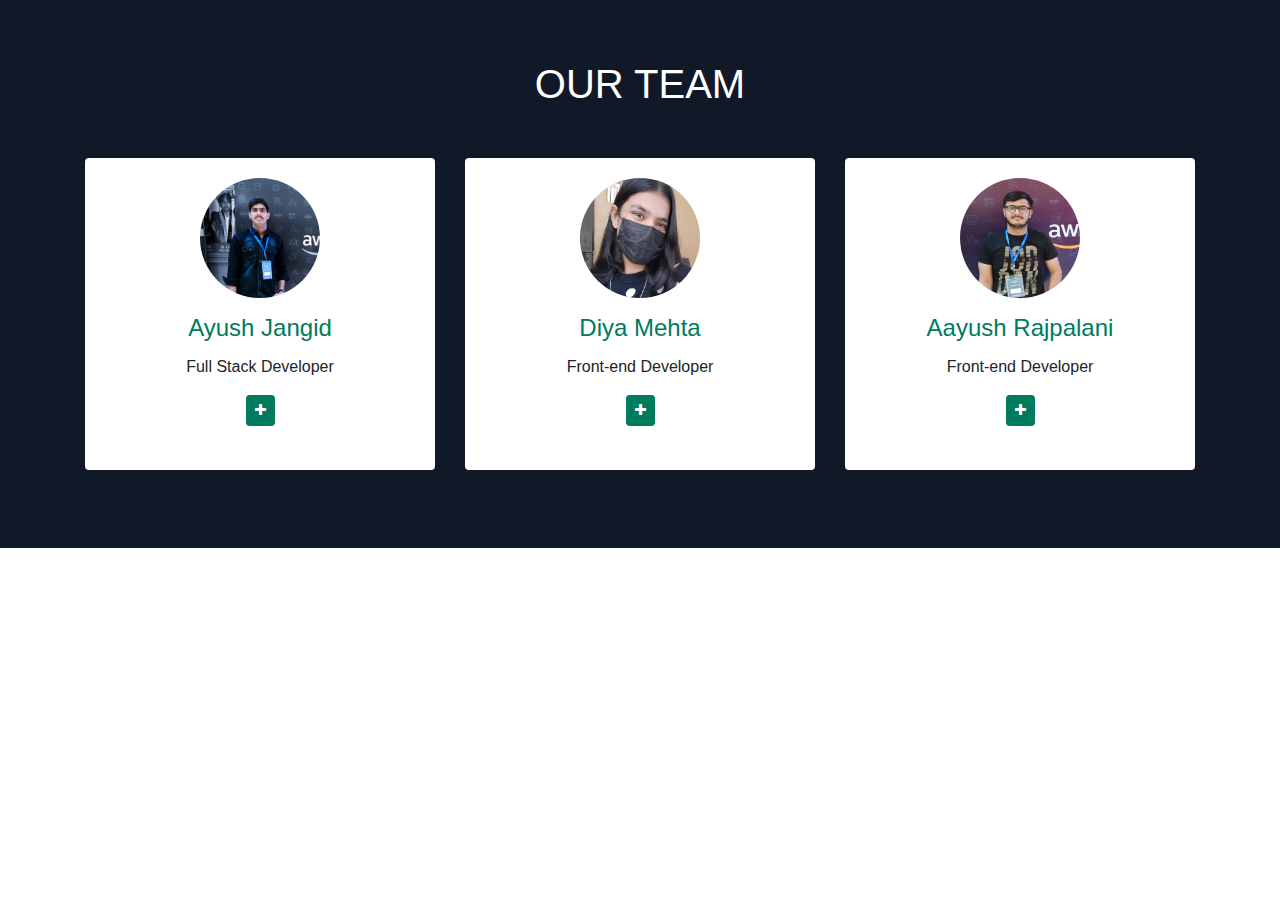
<file: team.html>
<!DOCTYPE html>
<html lang="en">

<head>
    <meta charset="UTF-8">
    <meta http-equiv="X-UA-Compatible" content="IE=edge">
    <meta name="viewport" content="width=device-width, initial-scale=1.0">
    <link href="//maxcdn.bootstrapcdn.com/bootstrap/4.0.0/css/bootstrap.min.css" rel="stylesheet" id="bootstrap-css">
    <script src="//maxcdn.bootstrapcdn.com/bootstrap/4.0.0/js/bootstrap.min.js"></script>
    <script src="//cdnjs.cloudflare.com/ajax/libs/jquery/3.2.1/jquery.min.js"></script>
    <title>Our Team</title>
    <link rel="stylesheet" href="team.css">
</head>

<body>
    <section id="team" class="pb-5">
        <div class="container">
            <h5 class="section-title h1">OUR TEAM</h5>
            <div class="row">
                <!-- Team member -->
                <div class="col-xs-12 col-sm-6 col-md-4">
                    <div class="image-flip">
                        <div class="mainflip flip-0">
                            <div class="frontside">
                                <div class="card">
                                    <div class="card-body text-center">
                                        <p><img class=" img-fluid" src="ayush.jpeg" alt="card image"></p>
                                        <h4 class="card-title">Ayush Jangid</h4>
                                        <p class="card-text">Full Stack Developer</p>
                                        <a href="https://www.fiverr.com/share/qb8D02" class="btn btn-primary btn-sm"><i
                                                class="fa fa-plus"></i></a>
                                    </div>
                                </div>
                            </div>
                            <div class="backside">
                                <div class="card">
                                    <div class="card-body text-center mt-4">
                                        <h4 class="card-title">Ayush Jangid</h4>
                                        <p class="card-text">My name is Ayush Jangid. I am a Full Stack developer who
                                            has mastery in HTML, CSS, Javascript, NodeJS, ReactJs, and MongoDB. I am
                                            enthusiastic person who always wants to keep learning. I was responsible for creating the API'S and connecting them to front end.
                                        </p>
                                        <ul class="list-inline">
                                            <li class="list-inline-item">
                                                <a class="social-icon text-xs-center" target="_blank"
                                                    href="https://www.linkedin.com/in/ayush-jangid-25428a215/">
                                                    <i class="fa fa-linkedin"></i>
                                                </a>
                                            </li>
                                            <li class="list-inline-item">
                                                <a class="social-icon text-xs-center" target="_blank"
                                                    href="https://github.com/codeseker">
                                                    <i class="fa fa-github"></i>
                                                </a>
                                            </li>
                                        </ul>
                                    </div>
                                </div>
                            </div>
                        </div>
                    </div>
                </div>
                <!-- ./Team member -->
                <!-- Team member -->
                <div class="col-xs-12 col-sm-6 col-md-4">
                    <div class="image-flip">
                        <div class="mainflip flip-0">
                            <div class="frontside">
                                <div class="card">
                                    <div class="card-body text-center">
                                        <p><img class=" img-fluid" src="diya.jpeg" alt="card image"></p>
                                        <h4 class="card-title">Diya Mehta</h4>
                                        <p class="card-text">Front-end Developer</p>
                                        <a href="https://www.fiverr.com/share/qb8D02" class="btn btn-primary btn-sm"><i
                                                class="fa fa-plus"></i></a>
                                    </div>
                                </div>
                            </div>
                            <div class="backside">
                                <div class="card">
                                    <div class="card-body text-center mt-4">
                                        <h4 class="card-title">Diya Mehta</h4>
                                        <p class="card-text">My name is Diya Mehta. I am a Front-end developer who
                                            has mastery in HTML, CSS, Javascript and Bootstrap. I am a person who always want to keep learning. I was responsible for creating the front end of our website using bootstrap and vanilla CSS.
                                        </p>
                                        <ul class="list-inline">
                                            <li class="list-inline-item">
                                                <a class="social-icon text-xs-center" target="_blank"
                                                    href="https://www.linkedin.com/in/diya-mehta-464270233/">
                                                    <i class="fa fa-linkedin"></i>
                                                </a>
                                            </li>
                                            <li class="list-inline-item">
                                                <a class="social-icon text-xs-center" target="_blank"
                                                    href="https://github.com/Diyamehta60">
                                                    <i class="fa fa-github"></i>
                                                </a>
                                            </li>
                                        </ul>
                                    </div>
                                </div>
                            </div>
                        </div>
                    </div>
                </div>
                <!-- ./Team member -->
                <!-- Team member -->
                <div class="col-xs-12 col-sm-6 col-md-4">
                    <div class="image-flip">
                        <div class="mainflip flip-0">
                            <div class="frontside">
                                <div class="card">
                                    <div class="card-body text-center">
                                        <p><img class=" img-fluid" src="aayushrajpalani.jpeg" alt="card image"></p>
                                        <h4 class="card-title">Aayush Rajpalani</h4>
                                        <p class="card-text">Front-end Developer</p>
                                        <a href="https://www.fiverr.com/share/qb8D02" class="btn btn-primary btn-sm"><i
                                                class="fa fa-plus"></i></a>
                                    </div>
                                </div>
                            </div>
                            <div class="backside">
                                <div class="card">
                                    <div class="card-body text-center mt-4">
                                        <h4 class="card-title">Aayush Rajpalani</h4>
                                        <p class="card-text">My name is Aayush Rajpalani. I am a front-end developer who has mastery in HTML, CSS, Javascript. I was responsible for managing the front-end of website.
                                        </p>
                                        <ul class="list-inline">
                                            <li class="list-inline-item">
                                                <a class="social-icon text-xs-center" target="_blank"
                                                    href="https://www.linkedin.com/in/ayush-rajpalani-aa3b33231">
                                                    <i class="fa fa-linkedin"></i>
                                                </a>
                                            </li>
                                            <li class="list-inline-item">
                                                <a class="social-icon text-xs-center" target="_blank"
                                                    href="https://github.com/aayu120234">
                                                    <i class="fa fa-github"></i>
                                                </a>
                                            </li>
                                        </ul>
                                    </div>
                                </div>
                            </div>
                        </div>
                    </div>
                </div>
                <!-- ./Team member -->
            </div>
        </div>
    </section>
</body>

</html>
</file>
<file: team.css>
/* FontAwesome for working BootSnippet :> */

@import url('https://maxcdn.bootstrapcdn.com/font-awesome/4.7.0/css/font-awesome.min.css');

#team {
    --tw-bg-opacity: 1;
    background-color: rgb(17 24 39/var(--tw-bg-opacity));
    
}

.btn-primary:hover,
.btn-primary:focus {
    background-color: #108d6f;
    border-color: white;
    box-shadow: none;
    outline: none;
}

.btn-primary {
    color: #fff;
    background-color: #007b5e;
    border-color: #007b5e;
}

section {
    padding: 60px 0;
}

section .section-title {
    text-align: center;
    color: white;
    margin-bottom: 50px;
    text-transform: uppercase;
}

#team .card {
    border: none;
    background: #ffffff;
}

.image-flip:hover .backside,
.image-flip.hover .backside {
    -webkit-transform: rotateY(0deg);
    -moz-transform: rotateY(0deg);
    -o-transform: rotateY(0deg);
    -ms-transform: rotateY(0deg);
    transform: rotateY(0deg);
    border-radius: .25rem;
}

.image-flip:hover .frontside,
.image-flip.hover .frontside {
    -webkit-transform: rotateY(180deg);
    -moz-transform: rotateY(180deg);
    -o-transform: rotateY(180deg);
    transform: rotateY(180deg);
}

.mainflip {
    -webkit-transition: 1s;
    -webkit-transform-style: preserve-3d;
    -ms-transition: 1s;
    -moz-transition: 1s;
    -moz-transform: perspective(1000px);
    -moz-transform-style: preserve-3d;
    -ms-transform-style: preserve-3d;
    transition: 1s;
    transform-style: preserve-3d;
    position: relative;
}

.frontside {
    position: relative;
    -webkit-transform: rotateY(0deg);
    -ms-transform: rotateY(0deg);
    z-index: 2;
    margin-bottom: 30px;
}

.backside {
    position: absolute;
    top: 0;
    left: 0;
    background: white;
    -webkit-transform: rotateY(-180deg);
    -moz-transform: rotateY(-180deg);
    -o-transform: rotateY(-180deg);
    -ms-transform: rotateY(-180deg);
    transform: rotateY(-180deg);
    -webkit-box-shadow: 5px 7px 9px -4px rgb(158, 158, 158);
    -moz-box-shadow: 5px 7px 9px -4px rgb(158, 158, 158);
    box-shadow: 5px 7px 9px -4px rgb(158, 158, 158);
}

.frontside,
.backside {
    -webkit-backface-visibility: hidden;
    -moz-backface-visibility: hidden;
    -ms-backface-visibility: hidden;
    backface-visibility: hidden;
    -webkit-transition: 1s;
    -webkit-transform-style: preserve-3d;
    -moz-transition: 1s;
    -moz-transform-style: preserve-3d;
    -o-transition: 1s;
    -o-transform-style: preserve-3d;
    -ms-transition: 1s;
    -ms-transform-style: preserve-3d;
    transition: 1s;
    transform-style: preserve-3d;
}

.frontside .card,
.backside .card {
    min-height: 312px;
}

.backside .card a {
    font-size: 18px;
    color: #007b5e !important;
}

.frontside .card .card-title,
.backside .card .card-title {
    color: #007b5e !important;
}

.frontside .card .card-body img {
    width: 120px;
    height: 120px;
    border-radius: 50%;
}

.bg-gray-900 {
    --tw-bg-opacity: 1;
    background-color: rgb(17 24 39/var(--tw-bg-opacity));
}
</file>
